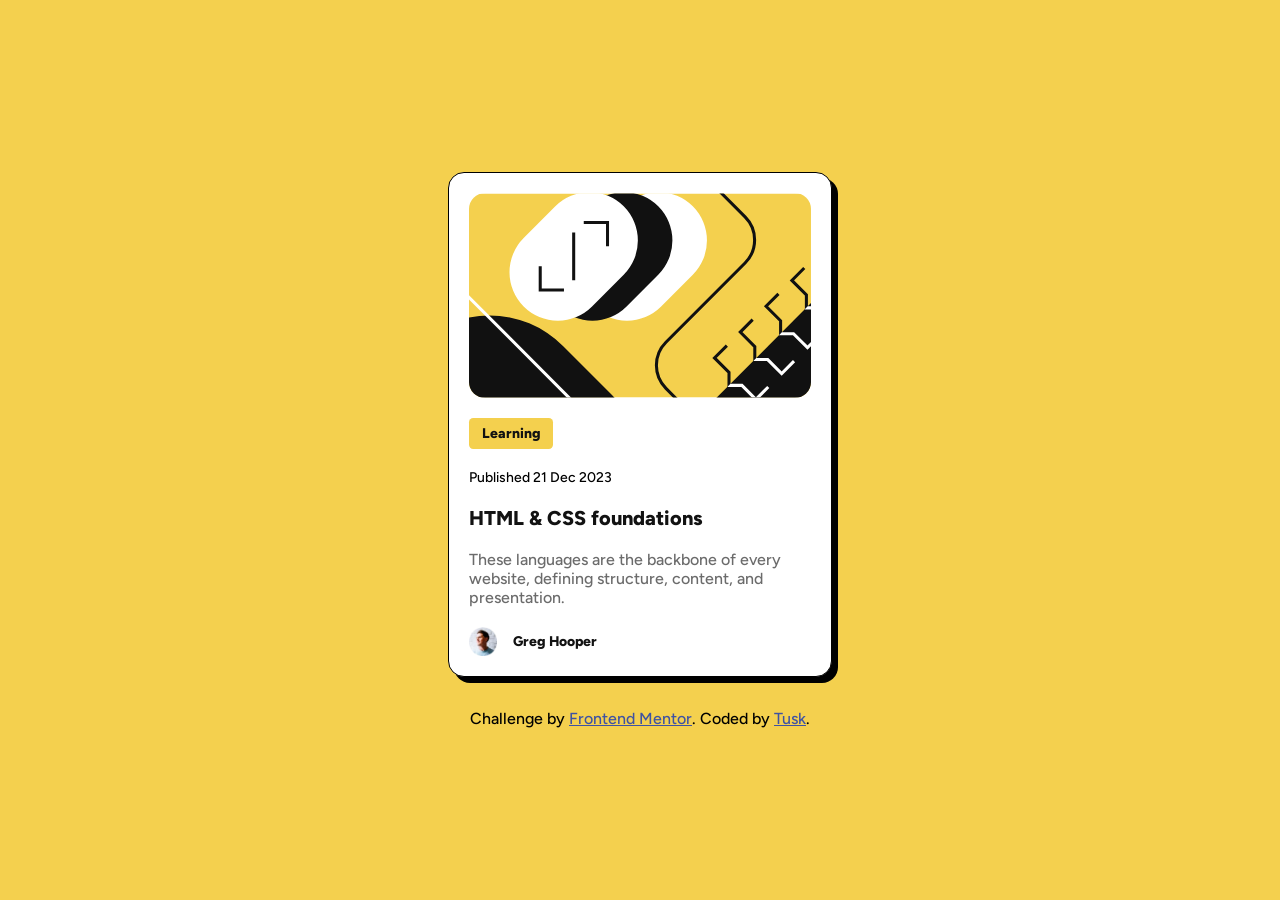
<file: blog-preview-card-main/index.html>
<!doctype html>
<html lang="en">
  <head>
    <meta charset="UTF-8" />
    <meta name="viewport" content="width=device-width, initial-scale=1.0" />
    <!-- displays site properly based on user's device -->

    <link
      rel="icon"
      type="image/png"
      sizes="32x32"
      href="./images/favicon-32x32.png"
    />

    <title>Frontend Mentor | Blog preview card</title>

    <!-- Feel free to remove these styles or customise in your own stylesheet 👍 -->
    <link rel="stylesheet" href="style.css" />
  </head>
  <body>
    <article>
      <img src="./images/illustration-article.svg" alt="" />
      <ul class="bold-text small-text">
        <li>Learning</li>
      </ul>
      <p class="published-date small-text">
        Published <time datetime="2023-12-21">21 Dec 2023</time>
      </p>
      <h3 class="course-name bold-text">HTML & CSS foundations</h3>
      <p class="description">
        These languages are the backbone of every website, defining structure,
        content, and presentation.
      </p>

      <footer>
        <img
          class="avatar"
          src="images/image-avatar.webp"
          alt="Avatar of the author"
        />
        <!-- <address> can be used in a variety of contexts, such as -->
        <!-- providing a business's contact information in the page header, or indicating -->
        <!-- the author of an article by including an <address> element within the <article>. -->
        <!-- From MDN reference https://developer.mozilla.org/en-US/docs/Web/HTML/Reference/Elements/address -->

        <address class="bold-text small-text">Greg Hooper</address>
      </footer>
    </article>

    <footer class="attribution">
      Challenge by
      <a href="https://www.frontendmentor.io?ref=challenge">Frontend Mentor</a>.
      Coded by <a href="https://github.com/codetusk">Tusk</a>.
    </footer>
  </body>
</html>
</file>
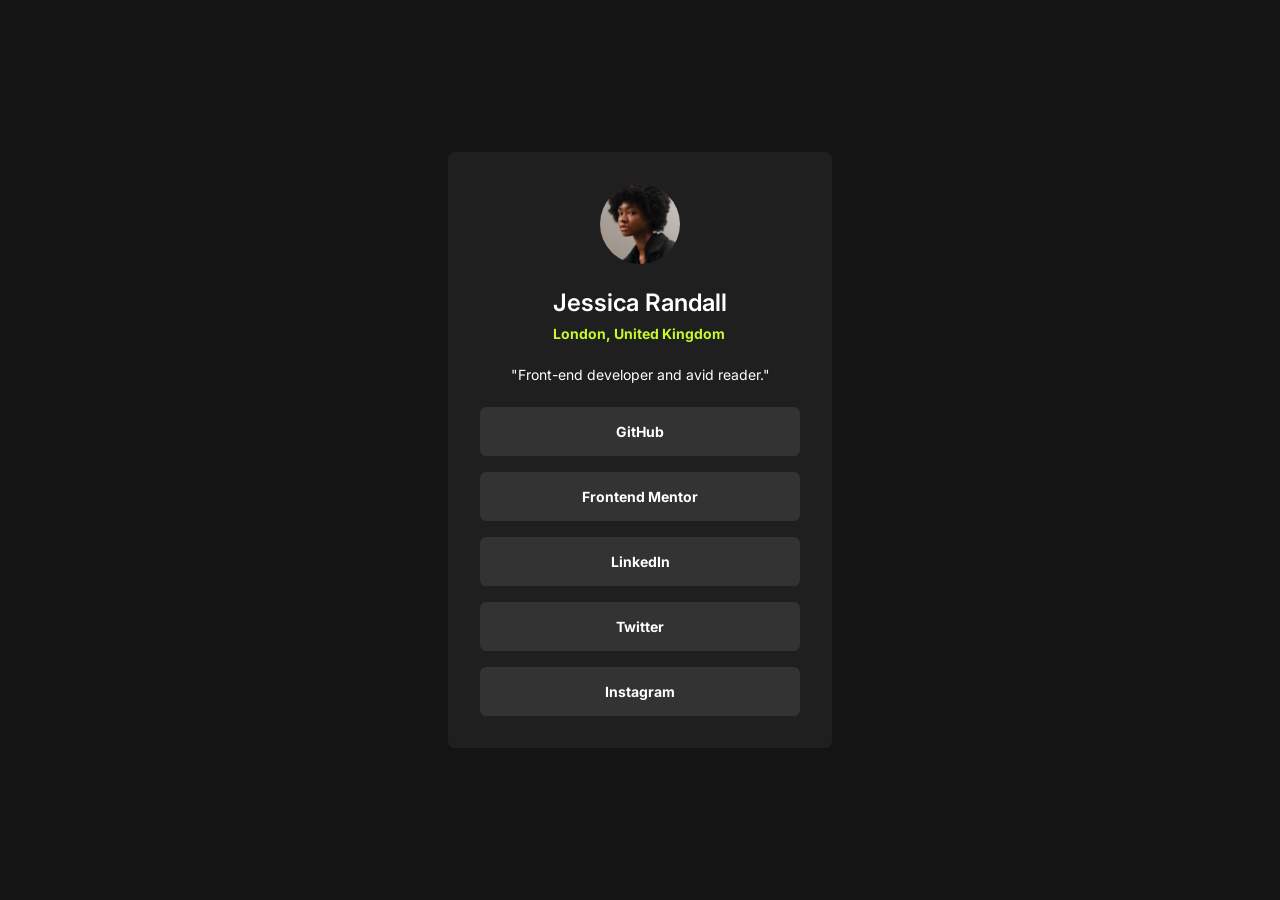
<file: social-links-profile-main/index.html>
<!doctype html>
<html lang="en">
  <head>
    <meta charset="UTF-8" />
    <meta name="viewport" content="width=device-width, initial-scale=1.0" />
    <!-- displays site properly based on user's device -->

    <link
      rel="icon"
      type="image/png"
      sizes="32x32"
      href="./assets/images/favicon-32x32.png"
    />
    <link rel="stylesheet" href="style.css" />
    <title>Frontend Mentor | Social links profile</title>

    <!-- Feel free to remove these styles or customise in your own stylesheet 👍 -->
  </head>
  <body>
    <main>
      <article>
        <header>
          <img src="images/avatar-jessica.jpeg" alt="" />
          <div class="presentation">
            <h1>Jessica Randall</h1>
            <p class="location">London, United Kingdom</p>
          </div>
          <p>"Front-end developer and avid reader."</p>
        </header>
        <nav aria-label="Social Media Links">
          <ul>
            <li>GitHub</li>
            <li>Frontend Mentor</li>
            <li>LinkedIn</li>
            <li>Twitter</li>
            <li>Instagram</li>
          </ul>
        </nav>
      </article>
    </main>
  </body>
</html>
</file>
<file: blog-preview-card-main/style.css>
/* font imports  */
@import url("https://fonts.googleapis.com/css2?family=Figtree:ital,wght@0,300..900;1,300..900&display=swap");

/* css reset */
* {
  margin: 0;
  padding: 0;
  box-sizing: border-box;
}

body {
  display: flex;
  flex-direction: column;
  justify-content: center;
  gap: 2rem;
  align-items: center;
  height: 100vh;
  background-color: hsl(47, 88%, 63%);
  font-family: Figtree;
  font-weight: 500;
}

article {
  max-width: 24rem;
  padding: 1.25em;
  border: 1px solid black;
  border-radius: 1rem;
  background-color: hsl(0, 0%, 100%);
  box-shadow: rgba(0, 0, 0, 100%) 6px 6px;
  display: flex;
  flex-direction: column;
  gap: 1.25rem;
}

article > img {
  border-radius: inherit;
  width: 100%;
}

article > h3 {
  font-size: 1.25rem;
}

article > footer {
  display: flex;
  justify-content: flex-start;
  align-items: center;
  gap: 1rem;
}

address {
  font-style: normal;
}

ul {
  list-style: none;
}

li {
  display: inline-block;
  padding: 0.5em 0.9em;
  border-radius: 0.3em;
  background-color: hsl(47, 88%, 63%);
}

.avatar {
  width: 1.75rem;
}

.bold-text {
  color: hsl(0, 0%, 7%);
  font-weight: 800;
}

.small-text {
  font-size: 0.875rem;
}

.description {
  color: hsl(0, 0%, 42%);
}

.attribution {
  font-size: 1rem;
  text-align: center;
}
.attribution a {
  color: hsl(228, 45%, 44%);
}
</file>
<file: social-links-profile-main/style.css>
@import url("https://fonts.googleapis.com/css2?family=Inter:ital,opsz,wght@0,14..32,100..900;1,14..32,100..900&display=swap");

:root {
  --primary-color: hsl(75, 94%, 57%);
  --primary-color-contrast: hsl(0, 0%, 12%);
  --card-border-radius: 0.4rem;
}

* {
  padding: 0;
  margin: 0;
  box-sizing: border-box;
}

body {
  min-height: 100vh;
  display: flex;
  flex-direction: column;
  justify-content: center;
  align-items: center;
  font-family: Inter, sans-serif;
  font-size: 0.875rem;
  background: hsl(0, 0%, 8%);
  color: white;
}

main {
  width: 100%;
  max-width: 24rem;
}

article {
  padding: 2rem;
  display: flex;
  flex-direction: column;
  align-items: center;
  gap: 1.5rem;
  background-color: var(--primary-color-contrast);
  border-radius: var(--card-border-radius);
}

header {
  display: flex;
  flex-direction: column;
  align-items: center;
  gap: 1.5rem;
}

img {
  border-radius: 50%;
  width: 5rem;
}
.presentation {
  display: flex;
  flex-direction: column;
  gap: 0.5rem;
}
nav {
  align-self: stretch;
}
ul {
  display: flex;
  flex-direction: column;
  gap: 1rem;
}
li {
  width: 100%;
  padding: 1rem;
  list-style: none;
  background-color: hsl(0, 0%, 20%);
  font-weight: 700;
  border-radius: var(--card-border-radius);
  text-align: center;
}

li:hover {
  background-color: var(--primary-color);
  color: var(--primary-color-contrast);
}

h1 {
  font-weight: 600;
  font-size: 1.5rem;
}

.location {
  font-weight: 700;
  color: var(--primary-color);
}

/* body { */
/*   background-color: hsl(0, 0%, 8%); */
/*   font-family: Inter, sans-serif; */
/* } */
/**/
/* main { */
/*   height: 100vh; */
/*   display: flex; */
/*   flex-direction: column; */
/*   justify-content: center; */
/*   align-items: center; */
/* } */
/**/
/* article { */
/*   padding: 1rem; */
/*   border-radius: var(--card-border-radius); */
/*   background-color: var(--primary-color-contrast); */
/*   display: flex; */
/*   flex-direction: column; */
/*   justify-content: center; */
/*   align-items: center; */
/*   gap: 3rem; */
/* } */
/**/
/* header { */
/*   color: white; */
/*   display: flex; */
/*   flex-direction: column; */
/*   justify-content: center; */
/*   align-items: center; */
/*   gap: 1.5rem; */
/* } */
/**/
/* img { */
/*   border-radius: 50%; */
/*   width: 4rem; */
/* } */
/**/
/* h1 { */
/*   font-weight: 400; */
/*   font-size: 1.25rem; */
/* } */
/**/
/* p.location { */
/*   color: var(--primary-color); */
/*   font-weight: 700; */
/* } */
/**/
/* p { */
/*   font-size: 0.875rem; */
/*   color: white; */
/* } */
/**/
/* ul { */
/*   list-style: none; */
/*   display: flex; */
/*   flex-direction: column; */
/*   justify-items: center; */
/*   align-items: center; */
/*   gap: 0.5rem; */
/* } */
/**/
/* li { */
/*   min-width: 15rem; */
/*   height: 5rem; */
/*   background-color: hsl(0, 0%, 20%); */
/*   border-radius: var(--card-border-radius); */
/*   color: white; */
/*   font-weight: 600; */
/*   text-align: center; */
/* } */
/* li:hover { */
/*   background-color: var(--primary-color); */
/*   color: var(--primary-color-contrast); */
/* } */
/**/
/* .attribution { */
/*   font-size: 0.6875rem; */
/*   text-align: center; */
/* } */
/* .attribution a { */
/*   color: hsl(228, 45%, 44%); */
/* } */
</file>
